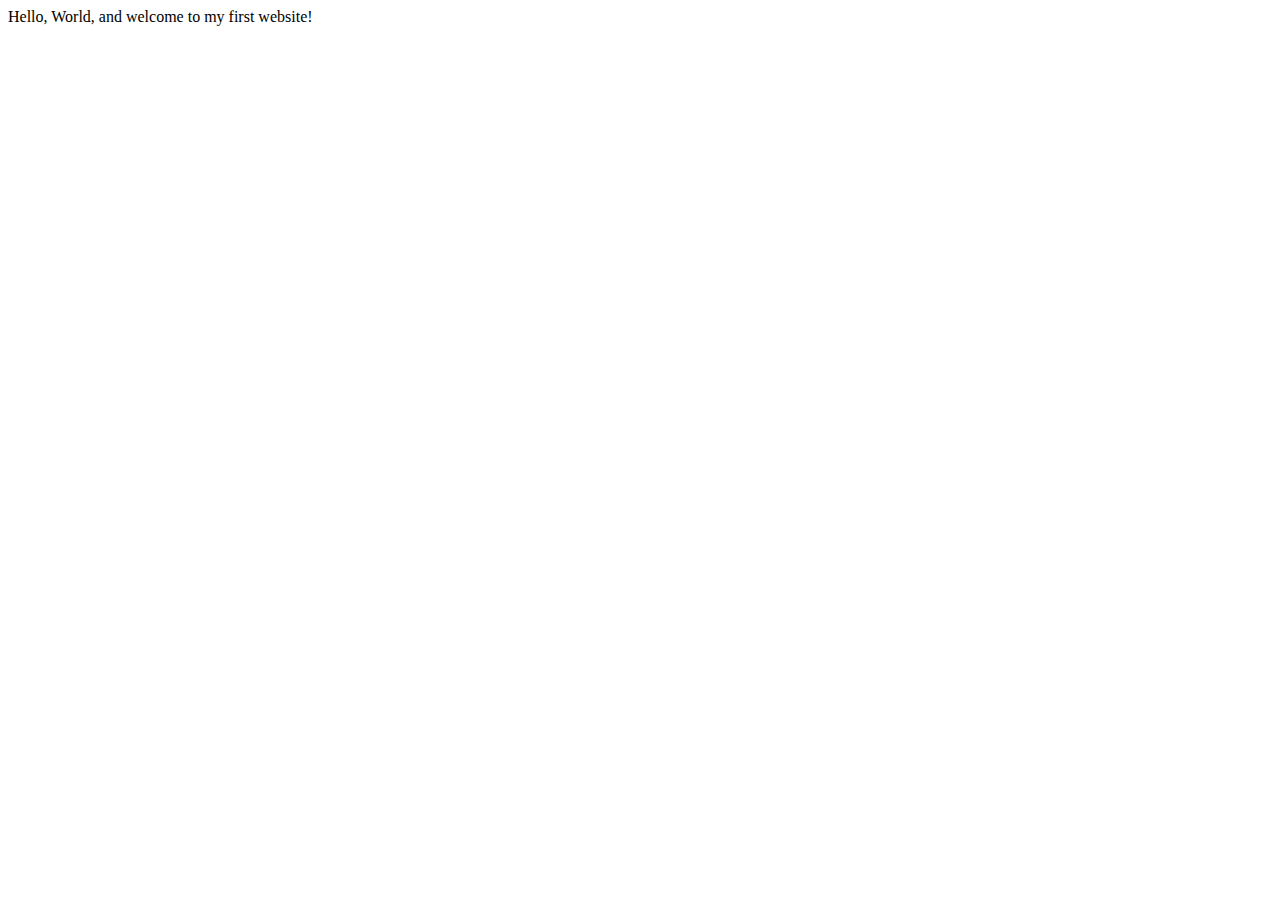
<file: index.html>
<!DOCTYPE html>
<html lang="en">
    <head>
        <meta charset="utf-8">
        <meta name="viewport" content="width=device-width, initial-scale=1.0">
        <title>My First Website</title>
    </head>
    <body>
       Hello, World, and welcome to my first website!
    </body>
</html>
</file>
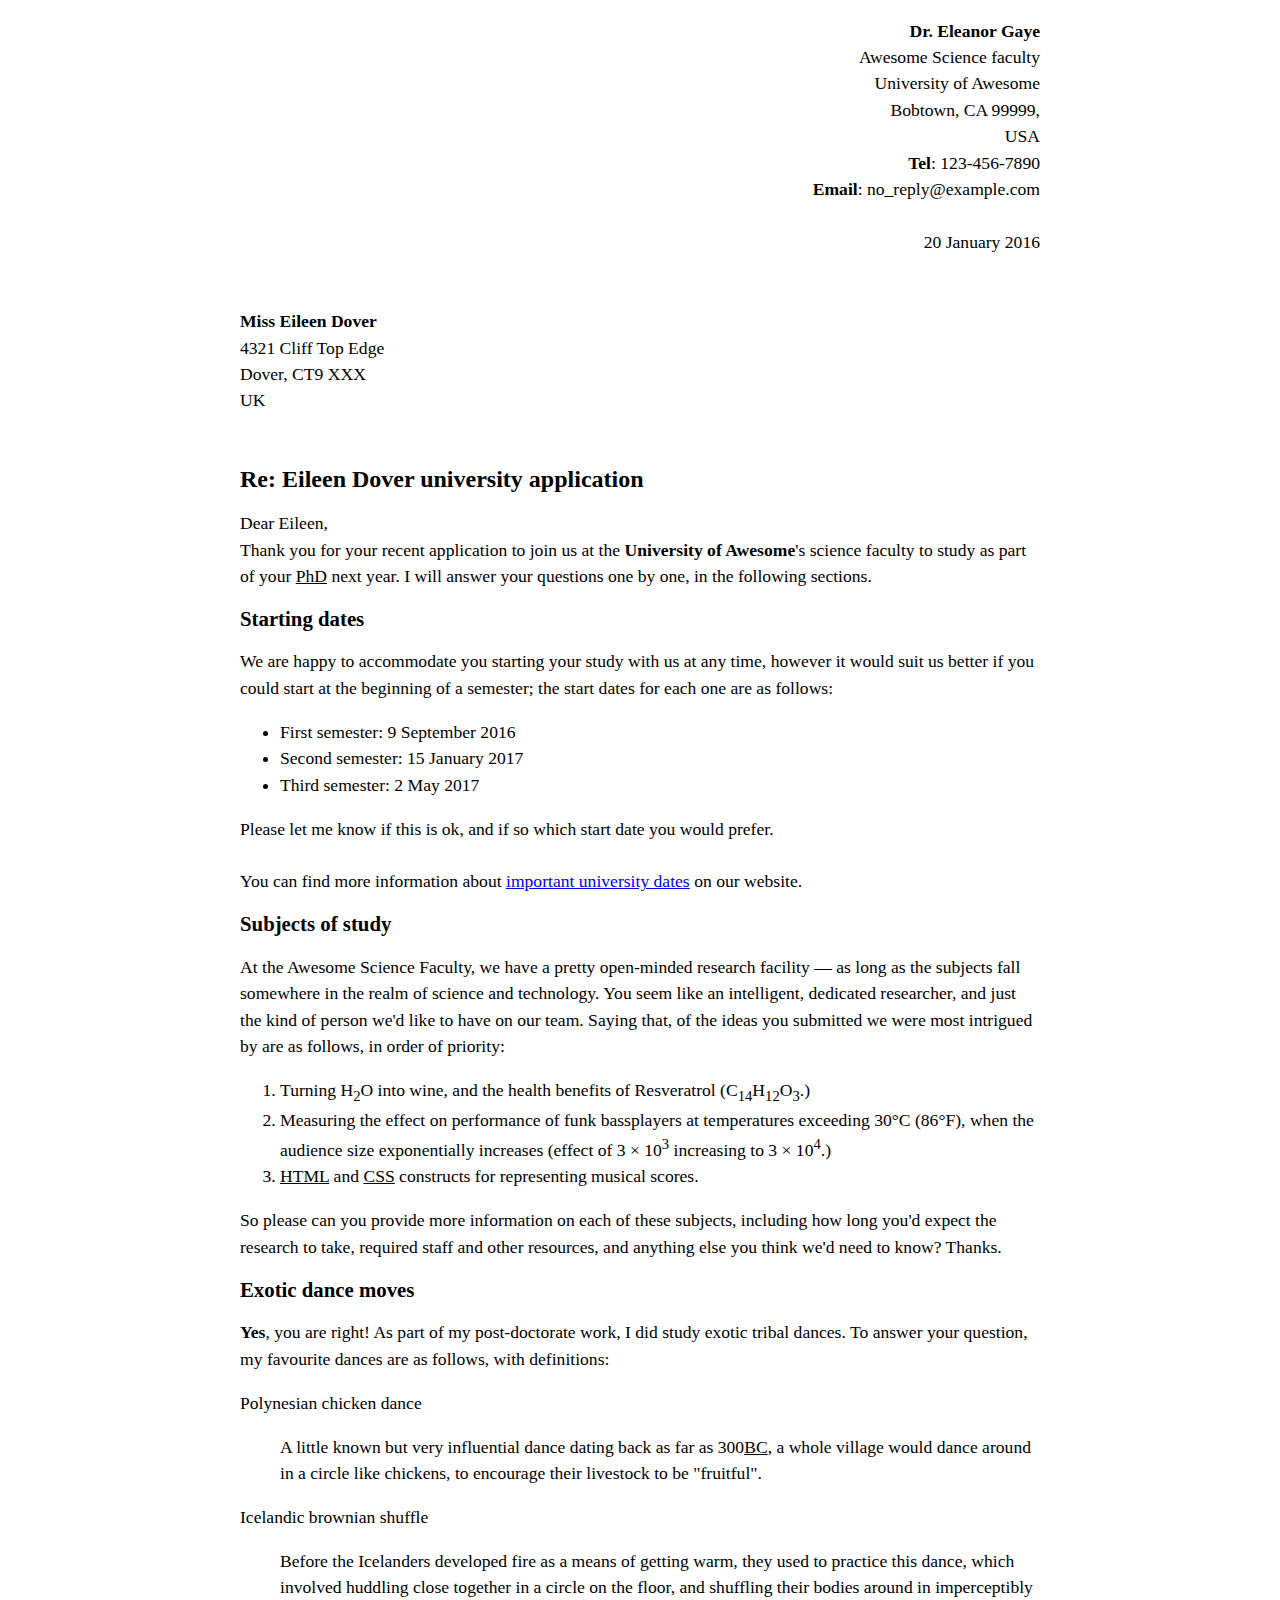
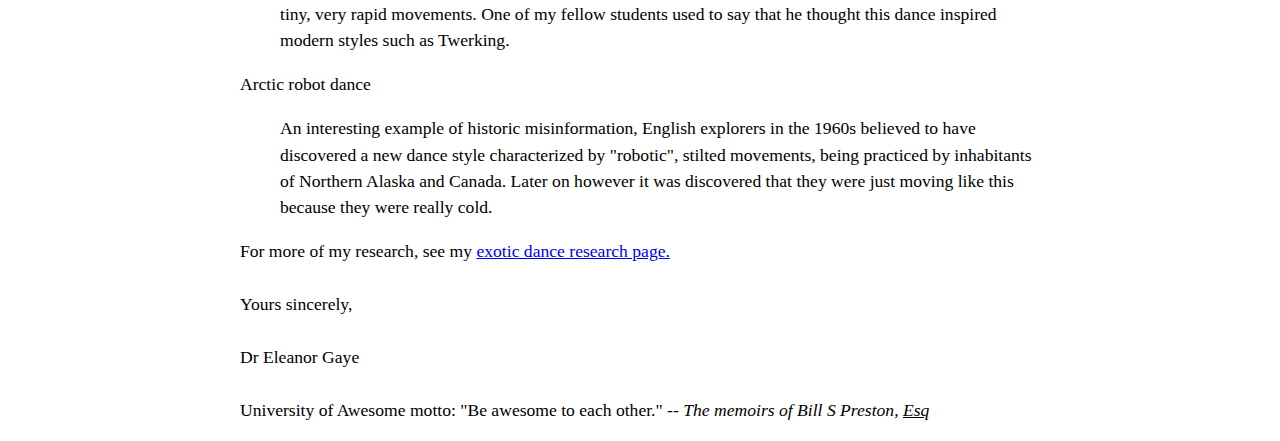
<file: letter-markup/index.html>
<!DOCTYPE html>
<html lang="en">
	<head>
		<meta charset="utf-8">
		<meta name="viewport" content="width=device-width, initial-scale=1.0">
		<meta name="author" content="Pamela Carbajal">
		<title>Awesome science application correspondance</title>
		<style>
			html {
			font-size: 16px;
			}
			body {
			max-width: 800px;
			margin: 0 auto;
			}
			.sender-column {
			text-align: right;
			}
			h1 {
			font-size: 1.5rem;
			}
			h2 {
			font-size: 1.3rem;
			}
			p, ul, ol, dl, address {
			font-size: 1.1rem;
			}
			p, li, dd, dt, address {
			line-height: 1.5;
			}
			address {
			font-style: normal;
			margin: 1rem 0;
			}
		</style>
	</head>
	<body>
	<p class="sender-column"><b>Dr. Eleanor Gaye</b><br>
Awesome Science faculty<br>
University of Awesome<br>
Bobtown, CA 99999,<br>
USA<br>
<b>Tel</b>: 123-456-7890<br>
<b>Email</b>: no_reply@example.com<br><br>
20 January 2016</p><br>

<p><b>Miss Eileen Dover</b><br>
4321 Cliff Top Edge<br>
Dover, CT9 XXX<br>
UK</p><br>

<h1>Re: Eileen Dover university application</h1>

<p>Dear Eileen,<br>

Thank you for your recent application to join us at the <b>University of Awesome</b>'s science faculty to study as part of your <a title="Doctor of Philosophy"><u>PhD</u></a> next year. I will answer your questions one by one, in the following sections.</p>

<h2>Starting dates</h2>

<p>We are happy to accommodate you starting your study with us at any time, however it would suit us better if you could start at the beginning of a semester; the start dates for each one are as follows:</p>

<ul>
	<li>First semester: 9 September 2016</li>
	<li>Second semester: 15 January 2017</li>
	<li>Third semester: 2 May 2017</li>
</ul>

<p>Please let me know if this is ok, and if so which start date you would prefer.<br><br>

You can find more information about <a href="http://example.com/">important university dates</a> on our website.</p>

<h2>Subjects of study</h2>

<p>At the Awesome Science Faculty, we have a pretty open-minded research facility — as long as the subjects fall somewhere in the realm of science and technology. You seem like an intelligent, dedicated researcher, and just the kind of person we'd like to have on our team. Saying that, of the ideas you submitted we were most intrigued by are as follows, in order of priority:</p>

<ol>
	<li>Turning H<sub>2</sub>O into wine, and the health benefits of Resveratrol (C<sub>14</sub>H<sub>12</sub>O<sub>3</sub>.)</li>
	<li>Measuring the effect on performance of funk bassplayers at temperatures exceeding 30°C (86°F), when the audience size exponentially increases (effect of 3 × 10<sup>3</sup> increasing to 3 × 10<sup>4</sup>.)</li>
	<li><a title="HyperText Markup Language"><u>HTML</u></a> and <a title="Cascading Style Sheets"><u>CSS</u></a> constructs for representing musical scores.</li>
</ol>

<p>So please can you provide more information on each of these subjects, including how long you'd expect the research to take, required staff and other resources, and anything else you think we'd need to know? Thanks.</p>


<h2>Exotic dance moves</h2>

<p><b>Yes</b>, you are right! As part of my post-doctorate work, I did study exotic tribal dances. To answer your question, my favourite dances are as follows, with definitions:</p>

<dl>
	<dt>Polynesian chicken dance</dt>
<dd><p>A little known but very influential dance dating back as far as 300<a title="before Christ"><u>BC</u></a>, a whole village would dance around in a circle like chickens, to encourage their livestock to be "fruitful".</p></dd>
<dt>Icelandic brownian shuffle</dt>
<dd><p>Before the Icelanders developed fire as a means of getting warm, they used to practice this dance, which involved huddling close together in a circle on the floor, and shuffling their bodies around in imperceptibly tiny, very rapid movements. One of my fellow students used to say that he thought this dance inspired modern styles such as Twerking.</p></dd>
<dt>Arctic robot dance</dt>
<dd><p>An interesting example of historic misinformation, English explorers in the 1960s believed to have discovered a new dance style characterized by "robotic", stilted movements, being practiced by inhabitants of Northern Alaska and Canada. Later on however it was discovered that they were just moving like this because they were really cold.</p></dd>

<p>For more of my research, see my <a href="http://example.com/">exotic dance research page.</a><br><br>

Yours sincerely,<br><br>
Dr Eleanor Gaye<br><br>

University of Awesome motto: "Be awesome to each other." -- <em>The memoirs of Bill S Preston, <a title="Esquire"><u>Esq</u></a></em></p>
	</body>
</file>
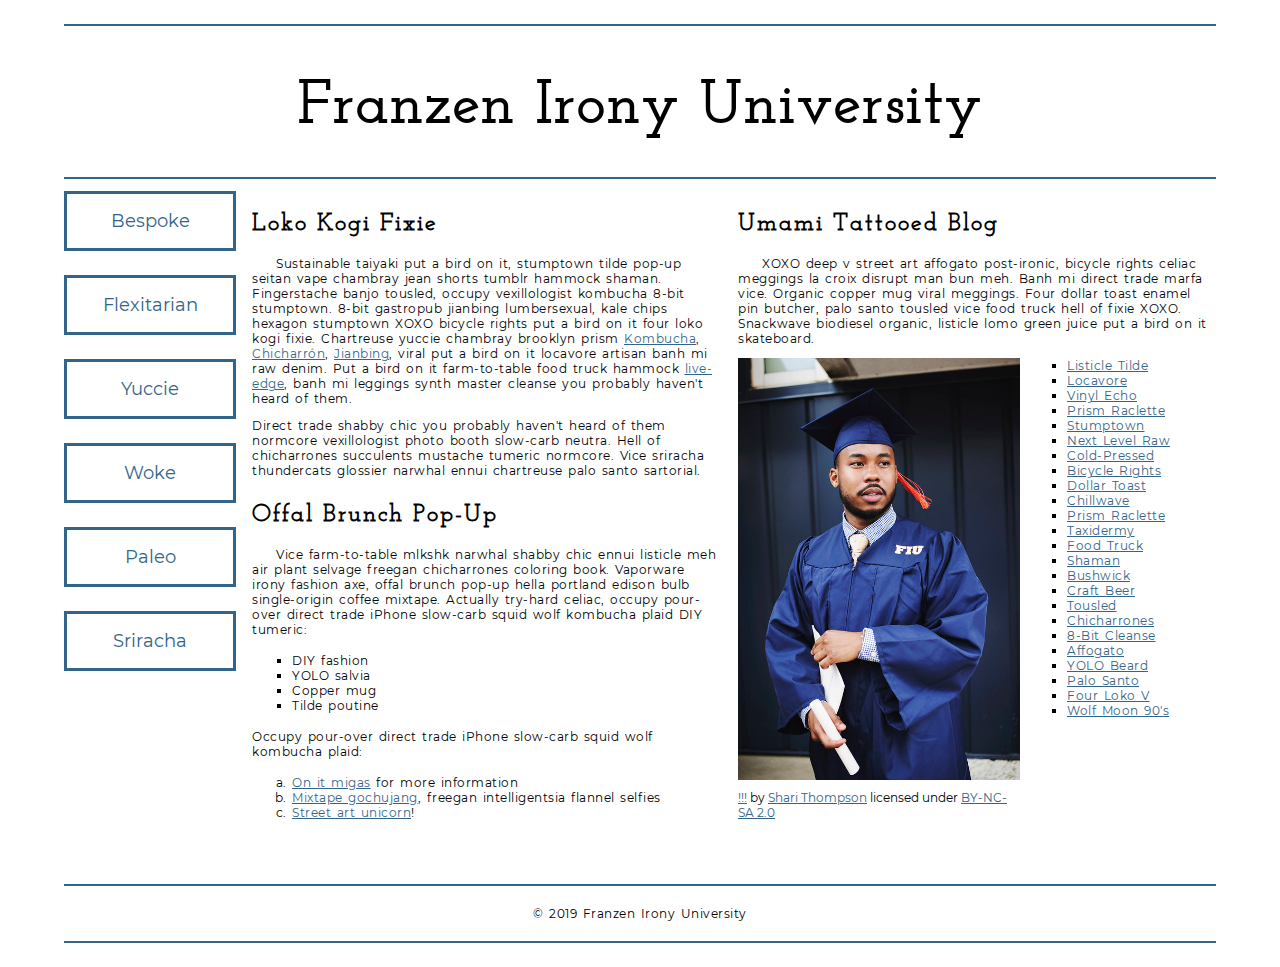
<file: school-site/index.html>
<!DOCTYPE html>
<html lang="en">
    <head>
        <meta charset="utf-8">
        <meta name="viewport" content="width=device-width, initial-scale=1.0">
        <meta name="author" content="Pamela Carbajal">
        <title>Franzen Irony University</title>
        
        <!-- Add the link element to tell the browser what file to use for style information. -->
        <link rel="stylesheet" type="text/css" href="css/style.css">

    
    </head>
    <body>
        <header>
            <h1>Franzen Irony University</h1>
        </header>
        <nav>
            <a href="#">Bespoke </a>
            <a href="#">Flexitarian</a>
            <a href="#">Yuccie</a>
            <a href="#">Woke</a>
            <a href="#">Paleo</a>
            <a href="#">Sriracha</a>
        </nav>
        <main>
            <section>
                <h2>Loko Kogi Fixie</h2>
                <p>Sustainable taiyaki put a bird on it, stumptown tilde pop-up seitan vape chambray jean shorts tumblr hammock shaman. Fingerstache banjo tousled, occupy vexillologist kombucha 8-bit stumptown. 8-bit gastropub jianbing lumbersexual, kale chips hexagon stumptown XOXO bicycle rights put a bird on it four loko kogi fixie. Chartreuse yuccie chambray brooklyn prism 
                    <a href="https://en.wikipedia.org/wiki/Kombucha">Kombucha</a>,
                    <a href="https://en.wikipedia.org/wiki/Chicharr%C3%B3n">Chicharrón</a>,
                    <a href="https://en.wikipedia.org/wiki/Jianbing">Jianbing</a>, viral put a bird on it locavore artisan banh mi raw denim. Put a bird on it farm-to-table food truck hammock <a href="https://en.wikipedia.org/wiki/Live_edge">live-edge</a>, banh mi leggings synth master cleanse you probably haven't heard of them.</p>
                <p>Direct trade shabby chic you probably haven't heard of them normcore vexillologist photo booth slow-carb neutra. Hell of chicharrones succulents mustache tumeric normcore. Vice sriracha thundercats glossier narwhal ennui chartreuse palo santo sartorial. </p>
                <h2>Offal Brunch Pop-Up</h2>
                <p>Vice farm-to-table mlkshk narwhal shabby chic ennui listicle meh air plant selvage freegan chicharrones coloring book. Vaporware irony fashion axe, offal brunch pop-up hella portland edison bulb single-origin coffee mixtape. Actually try-hard celiac, occupy pour-over direct trade iPhone slow-carb squid wolf kombucha plaid DIY tumeric:</p>
                <ul>
                    <li>DIY fashion</li>
                    <li>YOLO salvia</li>
                    <li>Copper mug</li>
                    <li>Tilde poutine</li>
                </ul>
                <p>Occupy pour-over direct trade iPhone slow-carb squid wolf kombucha plaid:</p>
                <ol>
                    <li><a href="#">On it migas</a> for more information</li>
                    <li><a href="#">Mixtape gochujang</a>, freegan intelligentsia flannel selfies</li>
                    <li><a href="#">Street art unicorn</a>!</li>
                </ol>
            </section>
            <section>
                <h2>Umami Tattooed Blog</h2>
                <p>XOXO deep v street art affogato post-ironic, bicycle rights celiac meggings la croix disrupt man bun meh. Banh mi direct trade marfa vice. Organic copper mug viral meggings. Four dollar toast enamel pin butcher, palo santo tousled vice food truck hell of fixie XOXO. Snackwave biodiesel organic, listicle lomo green juice put a bird on it skateboard.</p>
                <figure>
                    <img src="images/grad.jpg" alt="statue at Bellevue Community College">
                    <figcaption>
                        <a href="https://live.staticflickr.com/4353/35532378753_9a112d3ef6_c.jpg">!!!</a> by <a href="https://www.flickr.com/photos/shari-thompson/">Shari Thompson</a> licensed under <a href="https://creativecommons.org/licenses/by-nc-sa/2.0/legalcode">BY-NC-SA 2.0</a>
                    </figcaption>
                </figure>
                <ul class="long-list">
                    <li><a href="#">Listicle Tilde </a></li>
                    <li><a href="#">Locavore</a></li>
                    <li><a href="#">Vinyl Echo</a></li>
                    <li><a href="#">Prism Raclette</a></li>
                    <li><a href="#">Stumptown</a></li>
                    <li><a href="#">Next Level Raw</a></li>
                    <li><a href="#">Cold-Pressed</a></li>
                    <li><a href="#">Bicycle Rights</a></li>
                    <li><a href="#">Dollar Toast</a></li>
                    <li><a href="#">Chillwave</a></li>
                    <li><a href="#">Prism Raclette</a></li>
                    <li><a href="#">Taxidermy</a></li>
                    <li><a href="#">Food Truck</a></li>
                    <li><a href="#">Shaman</a></li>
                    <li><a href="#">Bushwick</a></li>
                    <li><a href="#">Craft Beer</a></li>
                    <li><a href="#">Tousled</a></li>
                    <li><a href="#">Chicharrones</a></li>
                    <li><a href="#">8-Bit Cleanse</a></li>
                    <li><a href="#">Affogato</a></li>
                    <li><a href="#">YOLO Beard</a></li>
                    <li><a href="#">Palo Santo</a></li>
                    <li><a href="#">Four Loko V</a></li>
                    <li><a href="#">Wolf Moon 90's</a></li>
                </ul>
            </section>
        </main>
        <footer>
            <p>&copy; 2019 Franzen Irony University</p>
        </footer>
    </body>
</html>
</file>
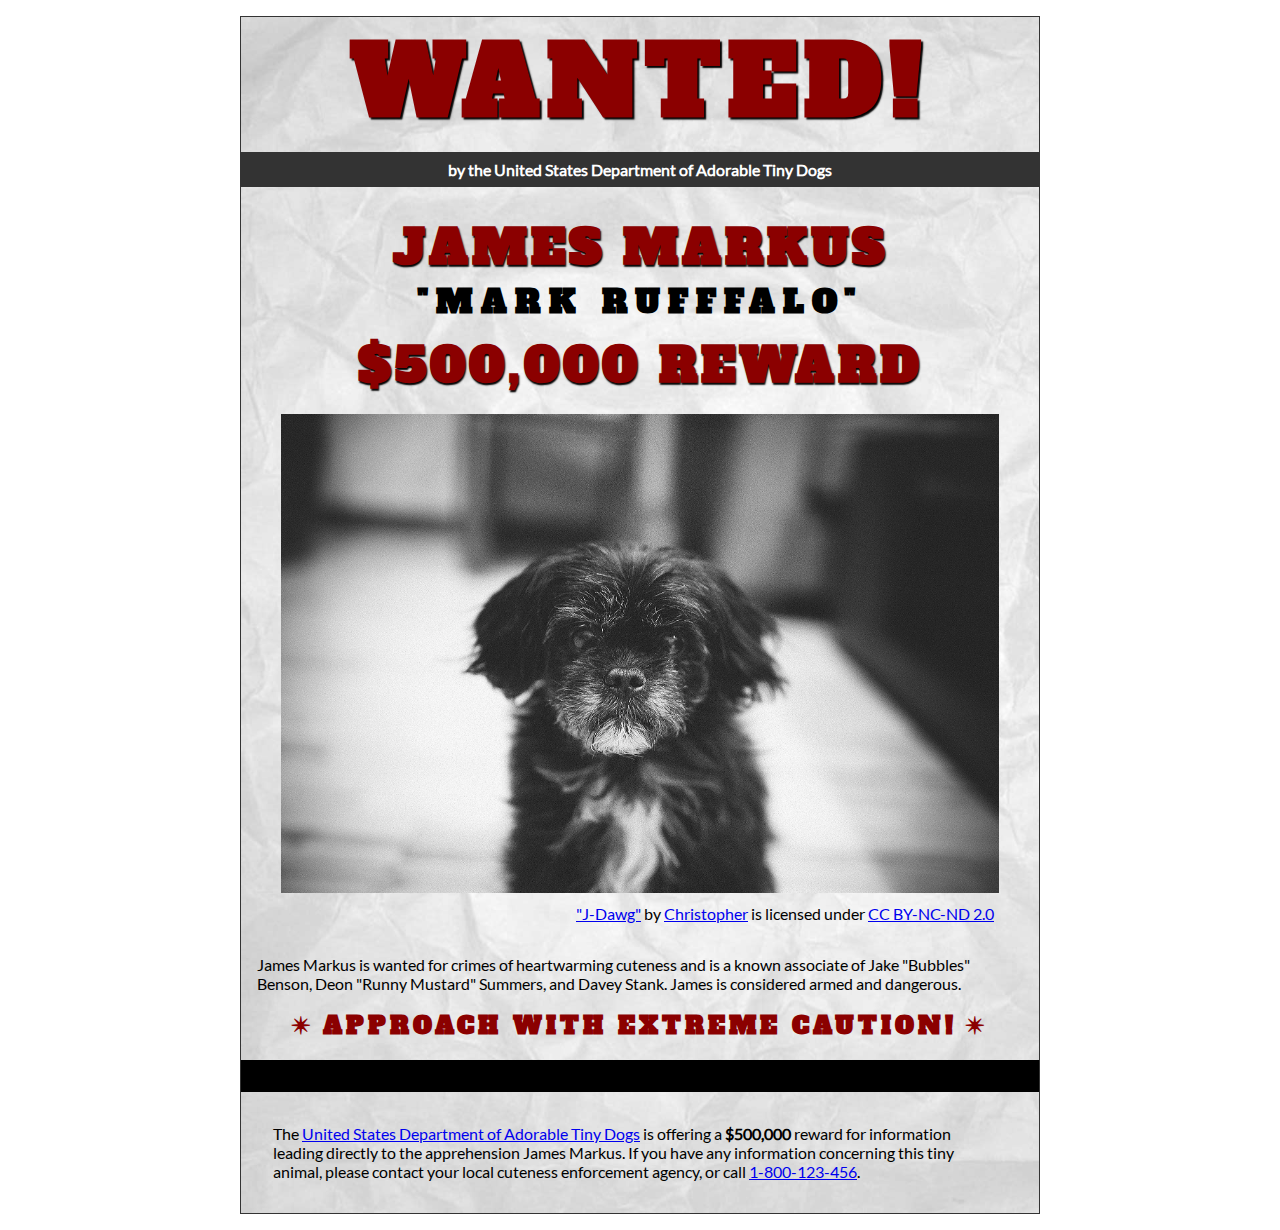
<file: wanted-poster/index.html>
<!DOCTYPE html>
<html lang="en">
    <head>
        <meta charset="utf-8">
        <meta name="viewport" content="width=device-width, initial-scale=1.0">
        <meta name="author" content="Pamela Carbajal">
        
<!-- Add the link element to tell the browser what file to use for style information. -->
        <link rel="stylesheet" type="text/css" href="css/style.css">
        
        <title>Wanted | Jame Markus</title>
    </head>
    <body>
        <main>
            <header>
                <h1>Wanted!</h1>
                <h5>by the United States Department of Adorable Tiny Dogs</h5>
                <h2>James Markus</h2>
                <h3>"Mark Rufffalo"</h3>
            </header>
            <section>
                <h2>$500,000 Reward</h2>
                <figure>
                    <img src="images/j-dawg.jpg" alt="cute dog mug shot">
                    <figcaption>
                    <a href="https://www.flickr.com/photos/christopherf/12476805405/sizes/h/">"J-Dawg"</a> by 
                    <a href="https://www.flickr.com/photos/christopherf/">Christopher</a>
                    is licensed under <a href="https://creativecommons.org/licenses/by-sa/2.0/?ref=ccsearch&atype=html" style="margin-right: 5px;">CC BY-NC-ND 2.0</a>
                </figcaption>
                </figure>
                <p>
                    James Markus is wanted for crimes of heartwarming cuteness and is a known associate of Jake "Bubbles" Benson, Deon "Runny Mustard" Summers, and Davey Stank. James is considered armed and dangerous.
                </p>
            </section>
            <section>
               <h4><span>&#10036;</span>Approach with extreme caution!<span>&#10036;</span></h4>
            </section>
            <footer>
            <p>The <a href="https://www.usdatd.org">United States Department of Adorable Tiny Dogs</a> is offering a <strong>$500,000</strong> reward for information leading directly to the apprehension James Markus. If you have any information concerning this tiny animal, please contact your local cuteness enforcement agency, or call <a href="tel:1-800-123-456">1-800-123-456</a>.</p>
        </footer>
        </main>
    </body>
</html>
</file>
<file: school-site/css/style.css>
/* General setup */

* {
    box-sizing: border-box;
}

html {
    font-size:16px;
}

body {
    margin: 1.5rem auto;
    width:90%;
    min-width:56.25rem;
}

/* Layout */

main {
    overflow:auto;
    min-width:45rem;
    
}

section {
    float: left;
    min-width: 22.5rem;
    width:50%;
}

figure {
    width:60%;
    margin:0 10% 0 0;
    float:left;
}

figure img {
    width:100%;
    max-width:25rem;
}

figcaption {
    margin:.375rem 0;
}

.long-list {
    margin-top:0;
}

nav {
    float: left;
    width:11.25rem;
}

footer {
    clear: both;
    margin-top:1.5rem;
}

section, aside, nav, footer {
  padding: .5rem;
}

/* header and footer */

header, footer {
  border-top: .125rem solid #33658A;
  border-bottom: .125rem solid #33658A;
}

/* ------ START WRITING YOUR CODE BELOW THIS LINE ------ */

/* NO changes should be made to any of the code above. */

/* NOTE: While you will be using some of the same CSS properties, the VALUES 
   may need to be different in order to style the page correctly. */



/* Imported Typfaces */
@font-face {
    font-family:Josefinslab;
    src: url('../fonts/josefinslab-regular.ttf') format('truetype');
    font-weight: normal;
    font-style: normal;
}
@font-face {
    font-family:Montserrat;
    src: url('../fonts/montserrat-regular.ttf') format('truetype');
    font-weight: normal;
    font-style: normal;

}




/* Typography Styles */

html {
    font-family: Montserrat, Arial, sans-serif;
}

h1 {
    letter-spacing: 0.125rem;
    font-family: Josefinslab, Georgia, serif;
    font-size: 3.75rem;
    text-align: center ;
}

h2 {
    letter-spacing: 0.125rem;
    font-family: Josefinslab, Georgia, serif;
    font-size: 1.5rem;

}

h2 + p {
    text-indent: 1.5rem;
}

p {
    letter-spacing: 0.03125rem;
    font-size: 0.75rem;
    word-spacing: 0.125rem;
}

li {
    letter-spacing: 0.03125rem;
    font-size: 0.75rem;
    word-spacing: 0.125rem;
}

figcaption {
    font-size: 0.75rem;
    margin-bottom: 2rem;
}


/* Link Styling */

a {
    outline: none;
}

a:link,
a:visited {
    color: #33658A;
}

a:focus,
a:hover {
    text-decoration: none;
}

/* List Styling */

ul {
    margin-top: 1rem;
    margin-bottom: 1rem;
    margin-left: 0;
    margin-right: 0;

}

ul li {
    list-style-type: square;
}

ol {
    margin-top: 1rem;
    margin-bottom: 1rem;
    margin-left: 0;
    margin-right: 0;
}

ol li {
    list-style-type: lower-latin;
}

.long-list a:hover {
    text-transform: uppercase;
}


/* Navigation Menu */

nav {
    padding-left: 0;
    margin-top: 0.25rem;
}

nav a {
    text-decoration: none;
    display: inline-block;
    width: 100%;
    line-height: 3;
    text-align: center;
    font-size: 1.125rem;
    margin-bottom: 1.5rem;
    border-style: solid;
    border-width: 0.0625;
    border-color: #33658A;
}

nav a:focus,
nav a:hover {
    color: #FFF;
    background-color: #33658A;
}

nav a:active {
    color: #FFF;
    background-color: #000;
}

/* Footer Styles */

footer {
    text-align: center;
}
</file>
<file: wanted-poster/css/style.css>
/* Imported Typeface Files */

@font-face {
    font-family:Lato;
    src: url(../fonts/lato-regular.ttf);
    font-style:normal;
    font-weight:normal;
}
@font-face {

    font-family:Alfa Slab One;
    src: url(../fonts/alfa-slab-one-regular.ttf);
    font-style:normal;
    font-weight:normal;
}


/* Root */

html {
    font-size:16px;
}


/* Body & Main  */

body {
    font-family:Lato, Arial, sans-serif;
    font-size:1rem;
    padding:1rem;
    min-width:39rem;
    max-width:50rem;
    margin:0 auto;
}
main {
    background-color:#ddd;
    background-image:url(../images/wrinkled-white-paper-background.jpg);
    background-size:cover;
    background-repeat: no-repeat;
    border:1px solid #333;
}

/* ------ START WRITING YOUR CODE BELOW THIS LINE ------ */

/* NO changes should be made to any of the code above. */

/* The first heading style rule has been completed for you. Examine it carefully
   to get an idea of some of the style properties you will need to use; then
   complete the style code according to the instructions in Canvas. */

/* NOTE: While you will be using some of the same CSS properties, the VALUES 
   may need to be different in order to style the page correctly. */


/* Headings  */

h1 {
    text-transform: uppercase;
    font-size:6rem;
    margin: 0;
    letter-spacing: .5rem;
    color:darkred;
    text-shadow:.09375rem .09375rem .09375rem #000;
    font-family:'Alfa Slab One', Garamond, serif;
    text-align:center;
}

h2 {
    text-transform: uppercase;
    font-size: 3rem;
    margin: 0;
    letter-spacing: 0.25rem;
    color:darkred;
    text-shadow:.09375rem .09375rem .09375rem #000;
    font-family:'Alfa Slab One', Garamond, serif;
    text-align:center;
}

h3 {
    text-transform: uppercase;
    font-size: 2rem;
    margin: 0;
    letter-spacing: .5rem;
    color: black;
    font-family:'Alfa Slab One', Garamond, serif;
    text-align:center;
}


h4 {
    text-transform: uppercase;
    font-size:  1.5rem;
    margin: 0;
    letter-spacing: 0.25rem;
    color:darkred;
    font-family:'Alfa Slab One', Garamond, serif;
    text-align:center;
    padding-bottom: 1.125rem;
}

span {
    padding-top: 0;
    padding-bottom: 0;
    padding-left: 0.5rem;
    padding-right: 0.5rem;
}

h5 {
    font-size: 1rem;
    margin-top: 0.25rem;
    padding: 0.5rem;
    background-color: #333;
    color: #FFF;
    text-align: center;
}

/* Section & Paragraph */

section {
    margin-top: 0.5rem;
}

p {
    margin-top: 1rem;
    margin-bottom: 1rem;
    padding-left: 1rem;
    padding-right: 1rem;
    width: 90%;
}


/* Image & Figure */

img {
    width: 100%;
    margin-top: 0;
    margin-bottom: 0;
}

figure {
    margin-bottom: 2rem;
}

figcaption {
    padding-top: 0.5rem;
    text-align: right;
}


/* Footer */

footer {
    padding: 1rem;
    border-style: solid none none none;
    border-top-width:2rem;
}
</file>
